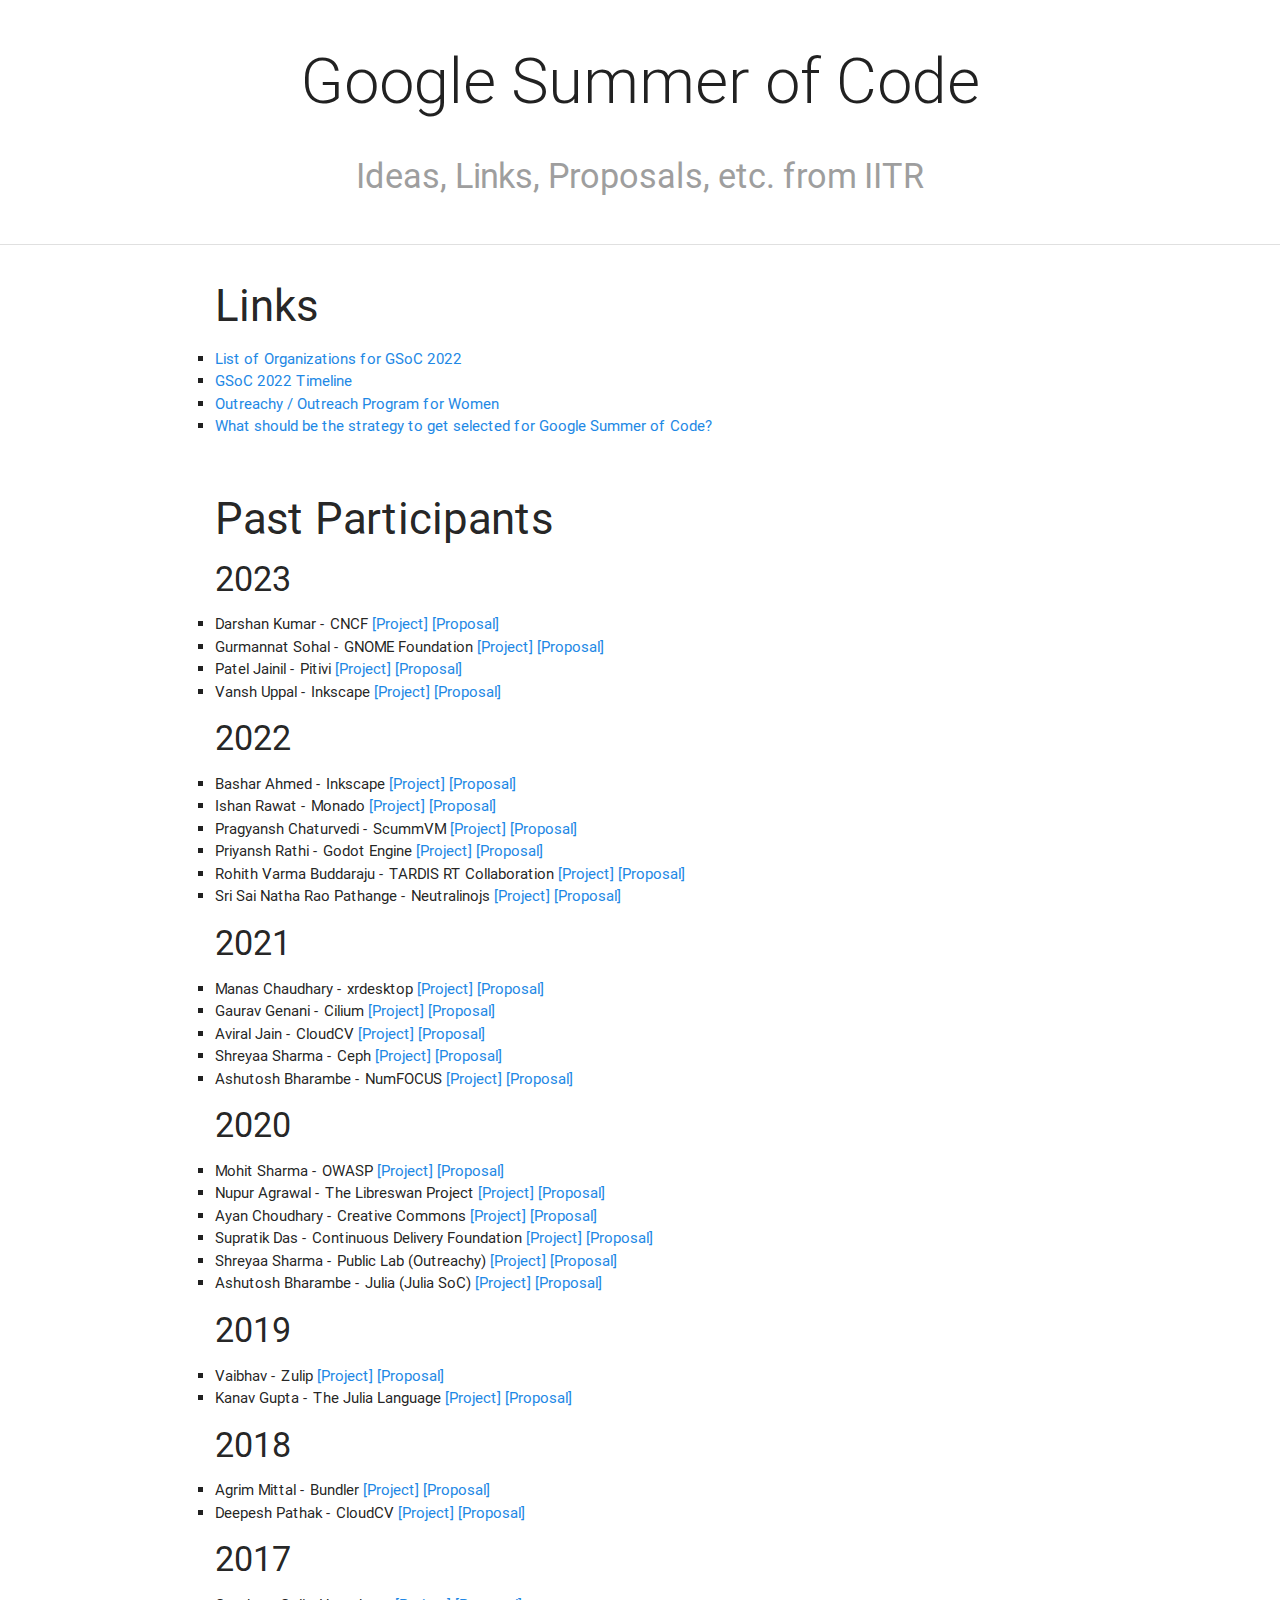
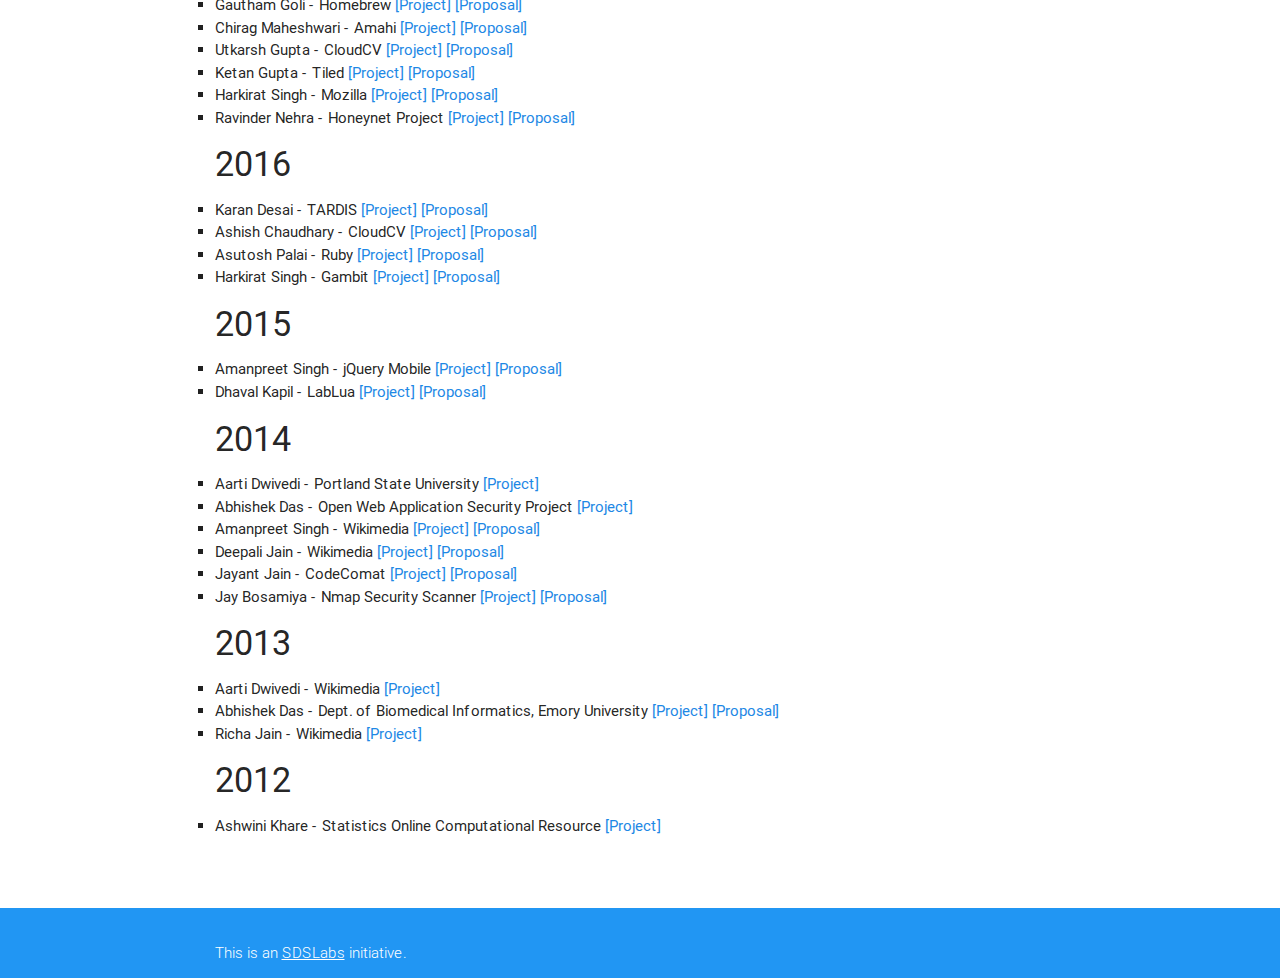
<file: index.html>
<html>
    <head>
        <meta charset="utf-8">
        <title>Google Summer of Code · SDSLabs</title>
        <!--Import materialize.css-->
        <link type="text/css" rel="stylesheet" href="css/materialize.min.css"  media="screen,projection"/>
        <link type="text/css" rel="stylesheet" href="css/custom.css"/>
        <link rel="icon" type="image/x-icon" href="images/favicon.ico">
    </head>
    <body>
        <!--Import jQuery before materialize.js-->
        <script type="text/javascript" src="https://code.jquery.com/jquery-2.1.1.min.js"></script>
        <script type="text/javascript" src="js/materialize.min.js"></script>

        <div class="section">
            <div class="container">
                <h1 class="header center light">Google Summer of Code</h1>
                <div class="row center">
                    <h4 class="header col s12 center ligh grey-text">Ideas, Links, Proposals, etc. from IITR</h4>
                </div>
                <!-- <div class="row center">
                    <h5 class="header col s12 center light grey-text">Ideas, Links, Proposals, etc.</h5>
                </div> -->
            </div>
        </div>

        <div class="divider"></div>

        <div class="section">
            <div class="container">
                <div class="row">
                    <div class="col s12">
                        <h3>Links</h3>
                        <ul>
                            <li>
                                <a target="_blank" href="https://summerofcode.withgoogle.com/programs/2022/organizations">List of Organizations for GSoC 2022</a>
                            </li>
                            <li>
                                <a target="_blank" href="https://summerofcode.withgoogle.com/programs/2022">GSoC 2022 Timeline</a>
                            </li>
                            <li>
                                <a target="_blank" href="https://www.gnome.org/outreachy/">Outreachy / Outreach Program for Women</a>
                            </li>
                            <li>
                                <a target="_blank" href="http://www.quora.com/What-should-be-the-strategy-to-get-selected-for-Google-Summer-of-Code-2015/answer/Abhishek-Das-4">What should be the strategy to get selected for Google Summer of Code?</a>
                            </li>
                        </ul>
                    </div>
                </div>

                <div class="row">
                    <div class="col s12">
                        <h3>Past Participants</h3>
                        <h4>2023</h4>
                        <ul>
                            <li>
                                Darshan Kumar - CNCF
                                <a target="_blank" href="https://summerofcode.withgoogle.com/programs/2023/projects/OL9wVCop">[Project]</a>
                                <a target="_blank" href="https://drive.google.com/file/d/1izjx6fTHqYqqH8Wkk72fgE5AK_RWWCdn/view?usp=sharing">[Proposal]</a>
                            </li>
                            <li>
                                Gurmannat Sohal - GNOME Foundation
                                <a target="_blank" href="https://summerofcode.withgoogle.com/programs/2023/projects/qkIYWKmU">[Project]</a>
                                <a target="_blank" href="https://docs.google.com/document/d/1QbkabJ6Unu5QbE09rWegll9IMef84JJw6vmsHp6VVvA/edit?usp=sharing">[Proposal]</a>
                            </li>
                            <li>
                                Patel Jainil - Pitivi
                                <a target="_blank" href="https://summerofcode.withgoogle.com/programs/2023/projects/vls0nZN7">[Project]</a>
                                <a target="_blank" href="https://docs.google.com/document/d/1eqrKALH3KfKu7KKF8gZ_O-5ZjEK7rs3BR0-oZRih0lc/edit?usp=sharing">[Proposal]</a>
                            </li>
                            <li>
                                Vansh Uppal - Inkscape
                                <a target="_blank" href="https://summerofcode.withgoogle.com/programs/2023/projects/E8jrBDxH">[Project]</a>
                                <a target="_blank" href="https://drive.google.com/file/d/1O44n1i0azEJ55KZ-pTXbytr6xcm9piL2/view?usp=sharing">[Proposal]</a>
                            </li>
                        </ul>
                        <h4>2022</h4>
                        <ul>
                            <li>
                                Bashar Ahmed - Inkscape
                                <a target="_blank" href="https://summerofcode.withgoogle.com/programs/2022/projects/LcbNVGrj">[Project]</a>
                                <a target="_blank" href="https://drive.google.com/open?id=1v6qU51NzZCiw_3dqSlSqK_BaieOHJlWS">[Proposal]</a>
                            </li>
                            <li>
                                Ishan Rawat - Monado
                                <a target="_blank" href="https://summerofcode.withgoogle.com/programs/2022/projects/EpGIjUGU">[Project]</a>
                                <a target="_blank" href="https://drive.google.com/open?id=10-GZjIybcw2hfZbhUhkzxfmmhPr7YUDC">[Proposal]</a>
                            </li>
                            <li>
                                Pragyansh Chaturvedi - ScummVM
                                <a target="_blank" href="https://summerofcode.withgoogle.com/programs/2022/projects/HSkIiP9Q">[Project]</a>
                                <a target="_blank" href="https://drive.google.com/open?id=1GH5AM0yCgvZCBW-kjF27Slv1sXdE4BR5">[Proposal]</a>
                            </li>
                            <li>
                                Priyansh Rathi - Godot Engine
                                <a target="_blank" href="https://summerofcode.withgoogle.com/programs/2022/projects/Spg694FC">[Project]</a>
                                <a target="_blank" href="https://drive.google.com/open?id=1t_-lNmm1wL67js29PxzW3XY8xr6ZFwkt">[Proposal]</a>
                            </li>
                            <li>
                                Rohith Varma Buddaraju - TARDIS RT Collaboration
                                <a target="_blank" href="https://summerofcode.withgoogle.com/programs/2022/projects/M1wKU03z">[Project]</a>
                                <a target="_blank" href="https://drive.google.com/open?id=16KO88QLpv7FFFwRhHCIsymVycQ_OfrLY">[Proposal]</a>
                            </li>
                            <li>
                                Sri Sai Natha Rao Pathange - Neutralinojs
                                <a target="_blank" href="https://summerofcode.withgoogle.com/programs/2022/projects/JHVbqMKj">[Project]</a>
                                <a target="_blank" href="https://drive.google.com/open?id=1FCiDFt_O7ywexhi4-RriXM9Lt-wn_qBc">[Proposal]</a>
                            </li>
                        </ul>
                        <h4>2021</h4>
                        <ul>
                            <li>
                                Manas Chaudhary - xrdesktop
                                <a target="_blank" href="https://summerofcode.withgoogle.com/archive/2021/projects/6316487811268608/">[Project]</a>
                                <a target="_blank" href="https://drive.google.com/open?id=1KhFJYoW7UJS50Va0cL1-PKLULeoFbowV">[Proposal]</a>
                            </li>
                            <li>
                                Gaurav Genani - Cilium
                                <a target="_blank" href="https://summerofcode.withgoogle.com/archive/2021/projects/4722189072334848/">[Project]</a>
                                <a target="_blank" href="https://drive.google.com/open?id=15V4cistpAC4JwDW5t397WGEBDITK5GYG">[Proposal]</a>
                            </li>
                            <li>
                                Aviral Jain - CloudCV
                                <a target="_blank" href="https://summerofcode.withgoogle.com/archive/2021/projects/5945725162094592/">[Project]</a>
                                <a target="_blank" href="https://drive.google.com/open?id=1iTvpGfoXu4b3s-GPibzuVKCQt7MfzoI4">[Proposal]</a>
                            </li>
                            <li>
                                Shreyaa Sharma - Ceph
                                <a target="_blank" href="https://summerofcode.withgoogle.com/archive/2021/projects/4622940968058880/">[Project]</a>
                                <a target="_blank" href="https://drive.google.com/open?id=10m9AP8f-bl4aLEJhhoSsl0c75oJU4bYr">[Proposal]</a>
                            </li>
                            <li>
                                Ashutosh Bharambe - NumFOCUS
                                <a target="_blank" href="https://summerofcode.withgoogle.com/archive/2021/projects/6368910135263232">[Project]</a>
                                <a target="_blank" href="https://drive.google.com/open?id=18peTN951HhffS4JgbRvXlpLhoQSGGw9y">[Proposal]</a>
                            </li>
                        </ul>
                        <h4>2020</h4>
                        <ul>
                            <li>
                                Mohit Sharma - OWASP
                                <a target="_blank" href="https://summerofcode.withgoogle.com/archive/2020/projects/5660020047347712/">[Project]</a>
                                <a target="_blank" href="https://docs.google.com/document/d/1j66dmafHjKCPazvBindixuh1z6unW--s91nskcVXMzE/edit?usp=sharing">[Proposal]</a>
                            </li>
                            <li>
                                Nupur Agrawal - The Libreswan Project
                                <a target="_blank" href="https://summerofcode.withgoogle.com/archive/2020/projects/5445578470719488/">[Project]</a>
                                <a target="_blank" href="https://docs.google.com/document/d/1gHD60s-ZGw2NcQRaAFtl3KeC8yWPqibTR0ZClTd3nj0/edit">[Proposal]</a>
                            </li>
                            <li>
                                Ayan Choudhary - Creative Commons
                                <a target="_blank" href="https://summerofcode.withgoogle.com/archive/2020/projects/5445578470719488/">[Project]</a>
                                <a target="_blank" href="https://docs.google.com/document/d/1KzBeYTRkilffMjY51u5KeZk2YvaM9IYTjk_kB1_9AXg/edit?usp=sharing">[Proposal]</a>
                            </li>
                            <li>
                                Supratik Das - Continuous Delivery Foundation
                                <a target="_blank" href="https://summerofcode.withgoogle.com/archive/2020/projects/4669627835088896/">[Project]</a>
                                <a target="_blank" href="https://docs.google.com/document/d/1kGy-V0HGi9p9qzUfWtVoe3o50KnwXYtFVuKpoBJcZPU/edit?usp=sharing">[Proposal]</a>
                            </li>
                            <li>
                                Shreyaa Sharma - Public Lab (Outreachy)
                                <a target="_blank" href="https://www.outreachy.org/alums/2020-05/">[Project]</a>
                                <a target="_blank" href="https://docs.google.com/document/d/1rcm1SrZuSZvk2G206wLVrw5DLlYjjImiVepvWvMcays/edit?usp=sharing">[Proposal]</a>
                            </li>
                            <li>
                                Ashutosh Bharambe - Julia (Julia SoC)
                                <a target="_blank" href="https://julialang.org/blog/2020/09/gsoc-2020-wrapup/#ashutosh_bharambe">[Project]</a>
                                <a target="_blank" href="https://drive.google.com/file/d/1Rc9-TvWh9eSyotWwiklgAqbyoPI0osRG/view?usp=sharing">[Proposal]</a>
                            </li>
                        </ul>
                        <h4>2019</h4>
                        <ul>
                            <li>
                                Vaibhav - Zulip
                                <a target="_blank" href="https://summerofcode.withgoogle.com/archive/2019/projects/5076004127637504/">[Project]</a>
                                <a target="_blank" href="https://drive.google.com/file/d/1g0NP1rUzASSDHKDDJckjn_Yi5A0GaSrX/view?usp=sharing">[Proposal]</a>
                            </li>
                            <li>
                                Kanav Gupta - The Julia Language
                                <a target="_blank" href="https://summerofcode.withgoogle.com/archive/2019/projects/5822171933310976/">[Project]</a>
                                <a target="_blank" href="https://drive.google.com/open?id=1K25gOIfC9GUq33n0OH6-AZKq7HEAlcwv">[Proposal]</a>
                            </li>
                        </ul>
                        <h4>2018</h4>
                        <ul>
                            <li>
                                Agrim Mittal - Bundler
                                <a target="_blank" href="https://summerofcode.withgoogle.com/archive/2018/projects/5547552766164992/">[Project]</a>
                                <a target="_blank" href="https://docs.google.com/document/d/1KaR9eGU-UBewHa3KAAJLHQQaUL5TXNwG8npFGWh6ruA/">[Proposal]</a>
                            </li>
                            <li>
                                Deepesh Pathak - CloudCV
                                <a target="_blank" href="https://summerofcode.withgoogle.com/archive/2018/projects/6263373423443968/">[Project]</a>
                                <a target="_blank" href="https://fristonio.me/assets/gsoc-cloudCV.pdf">[Proposal]</a>
                            </li>
                        </ul>
                        <h4>2017</h4>
                        <ul>
                            <li>
                                Gautham Goli - Homebrew
                                <a target="_blank" href="https://summerofcode.withgoogle.com/archive/2017/projects/5140405569978368/">[Project]</a>
                                <a target="_blank" href="https://goo.gl/AHCZst">[Proposal]</a>
                            </li>
                            <li>
                                Chirag Maheshwari - Amahi
                                <a target="_blank" href="https://summerofcode.withgoogle.com/archive/2017/projects/5989565433118720/">[Project]</a>
                                <a target="_blank" href="https://goo.gl/9jzjDh">[Proposal]</a>
                            </li>
                            <li>
                                Utkarsh Gupta - CloudCV
                                <a target="_blank" href="https://summerofcode.withgoogle.com/archive/2017/projects/5277219337273344/">[Project]</a>
                                <a target="_blank" href="https://goo.gl/s3yU1y">[Proposal]</a>
                            </li>
                            <li>
                                Ketan Gupta - Tiled
                                <a target="_blank" href="https://summerofcode.withgoogle.com/archive/2017/projects/5103365772017664/">[Project]</a>
                                <a target="_blank" href="https://goo.gl/v23EHz">[Proposal]</a>
                            </li>
                            <li>
                                Harkirat Singh - Mozilla
                                <a target="_blank" href="https://summerofcode.withgoogle.com/archive/2017/projects/4603459227615232/">[Project]</a>
                                <a target="_blank" href="https://goo.gl/c6U1Q1">[Proposal]</a>
                            </li>
                            <li>
                                Ravinder Nehra - Honeynet Project
                                <a target="_blank" href="https://summerofcode.withgoogle.com/archive/2017/projects/6115488505528320/">[Project]</a>
                                <a target="_blank" href="https://rnehra01.github.io/assets/pdf/HoneynetGSoCproposal.pdf">[Proposal]</a>
                            </li>
                        </ul>
                        <h4>2016</h4>
                        <ul>
                            <li>
                                Karan Desai - TARDIS
                                <a target="_blank" href="https://summerofcode.withgoogle.com/archive/2016/projects/4796129849901056/">[Project]</a>
                                <a target="_blank" href="http://opensupernova.org/~wkerzend/gsoc2016/lib/exe/fetch.php?media=karandesai_gsoc_2016.pdf">[Proposal]</a>
                            </li>
                            <li>
                                Ashish Chaudhary - CloudCV
                                <a target="_blank" href="https://summerofcode.withgoogle.com/archive/2016/projects/5040066812444672/">[Project]</a>
                                <a target="_blank" href="https://goo.gl/1CIvod">[Proposal]</a>
                            </li>
                            <li>
                                Asutosh Palai - Ruby
                                <a target="_blank" href="https://summerofcode.withgoogle.com/archive/2016/projects/5845236815233024/">[Project]</a>
                                <a target="_blank" href="https://docs.google.com/document/d/1QAeM8i7cyM_4wUSdf8oQeSH9919ffAt6HLAjS6SrcSs/edit?usp=sharing">[Proposal]</a>
                            </li>
                            <li>
                                Harkirat Singh - Gambit
                                <a target="_blank" href="https://summerofcode.withgoogle.com/archive/2016/projects/5981651687440384/">[Project]</a>
                                <a target="_blank" href="https://goo.gl/S6wmLv">[Proposal]</a>
                            </li>
                        </ul>
                        <h4>2015</h4>
                        <ul>
                            <li>
                                Amanpreet Singh - jQuery Mobile
                                <a target="_blank" href="https://www.google-melange.com/gsoc/project/details/google/gsoc2015/apsdehal/5655608640405504">[Project]</a>
                                <a target="_blank" href="https://docs.google.com/document/d/16xIbGHdqmJExXlksMso--rOecZ34j0-iVskw9gUK3P8/edit?usp=sharing">[Proposal]</a>
                            </li>
                            <li>
                                Dhaval Kapil - LabLua
                                <a target="_blank" href="https://www.google-melange.com/gsoc/project/details/google/gsoc2015/dhavalkapil/5741031244955648">[Project]</a>
                                <a target="_blank" href="https://docs.google.com/document/d/1HlkBkoBnJJ8Mgrkl8YZAzJyh9Xl1QLxB7mP4_YPB-60/edit?usp=sharing">[Proposal]</a>
                        </ul>
                        <h4>2014</h4>
                        <ul>
                            <li>
                                Aarti Dwivedi - Portland State University
                                <a target="_blank" href="https://www.google-melange.com/gsoc/project/details/google/gsoc2014/aarti_dwivedi/5686888887222272">[Project]</a>
                            </li>
                            <li>
                                Abhishek Das - Open Web Application Security Project
                                <a target="_blank" href="https://www.google-melange.com/gsoc/project/details/google/gsoc2014/abhshkdz/5826733022380032">[Project]</a>
                            </li>
                            <li>
                                Amanpreet Singh - Wikimedia
                                <a target="_blank" href="https://www.google-melange.com/gsoc/project/details/google/gsoc2014/apsdehal/5674248798470144">[Project]</a>
                                <a target="_blank" href="https://www.mediawiki.org/wiki/Wikidata_annotation_tool">[Proposal]</a>
                            </li>
                            <li>
                                Deepali Jain - Wikimedia
                                <a target="_blank" href="https://www.google-melange.com/gsoc/project/details/google/gsoc2014/jaindeepali/5639274879778816">[Project]</a>
                                <a target="_blank" href="https://www.mediawiki.org/wiki/Book_management">[Proposal]</a>
                            </li>
                            <li>
                                Jayant Jain - CodeComat
                                <a target="_blank" href="https://www.google-melange.com/gsoc/project/details/google/gsoc2014/jayantjain1992/5741031244955648">[Project]</a>
                                <a target="_blank" href="https://docs.google.com/document/d/1ZGYtOteXzbSW0H6Vjvo8meqbPnAv_01qGHOHLEXe_8Y/edit">[Proposal]</a>
                            </li>
                            <li>
                                Jay Bosamiya - Nmap Security Scanner
                                <a target="_blank" href="https://www.google-melange.com/gsoc/project/details/google/gsoc2014/jaybosamiya/5724160613416960">[Project]</a>
                                <a target="_blank" href="https://www.google-melange.com/gsoc/proposal/public/google/gsoc2014/jaybosamiya/5629499534213120">[Proposal]</a>
                            </li>
                        </ul>
                        <h4>2013</h4>
                        <ul>
                            <li>
                                Aarti Dwivedi - Wikimedia
                                <a target="_blank" href="https://www.google-melange.com/gsoc/project/details/google/gsoc2013/aarti_dwivedi/5653972257865728">[Project]</a>
                            </li>
                            <li>
                                Abhishek Das - Dept. of Biomedical Informatics, Emory University
                                <a target="_blank" href="https://www.google-melange.com/gsoc/project/details/google/gsoc2013/abhshkdz/5788636662464512">[Project]</a>
                                <a target="_blank" href="https://docs.google.com/document/d/19kX5N-a1vl3cYAO8sNKC-RtndVOE2C7ELXV3GoZ25Q0/edit?usp=sharing">[Proposal]</a>
                            </li>
                            <li>
                                Richa Jain - Wikimedia
                                <a target="_blank" href="https://www.google-melange.com/gsoc/project/details/google/gsoc2013/rjain/5637694331813888">[Project]</a>
                            </li>
                        </ul>
                        <h4>2012</h4>
                        <ul>
                            <li>
                                Ashwini Khare - Statistics Online Computational Resource
                                <a target="_blank" href="https://www.google-melange.com/gsoc/project/details/google/gsoc2012/ashwinikhare/5757334940811264">[Project]</a>
                            </li>
                        </ul>
                    </div>
                </div>
            </div>
        </div>


        <footer class="blue">
            <div class="footer-copyright blue">
                <div class="container white-text">
                    This is an <u><a target="_blank" class="white-text" href="https://sdslabs.co">SDSLabs</a></u> initiative.
                </div>
            </div>
        </footer>

    </body>
</html>
</file>
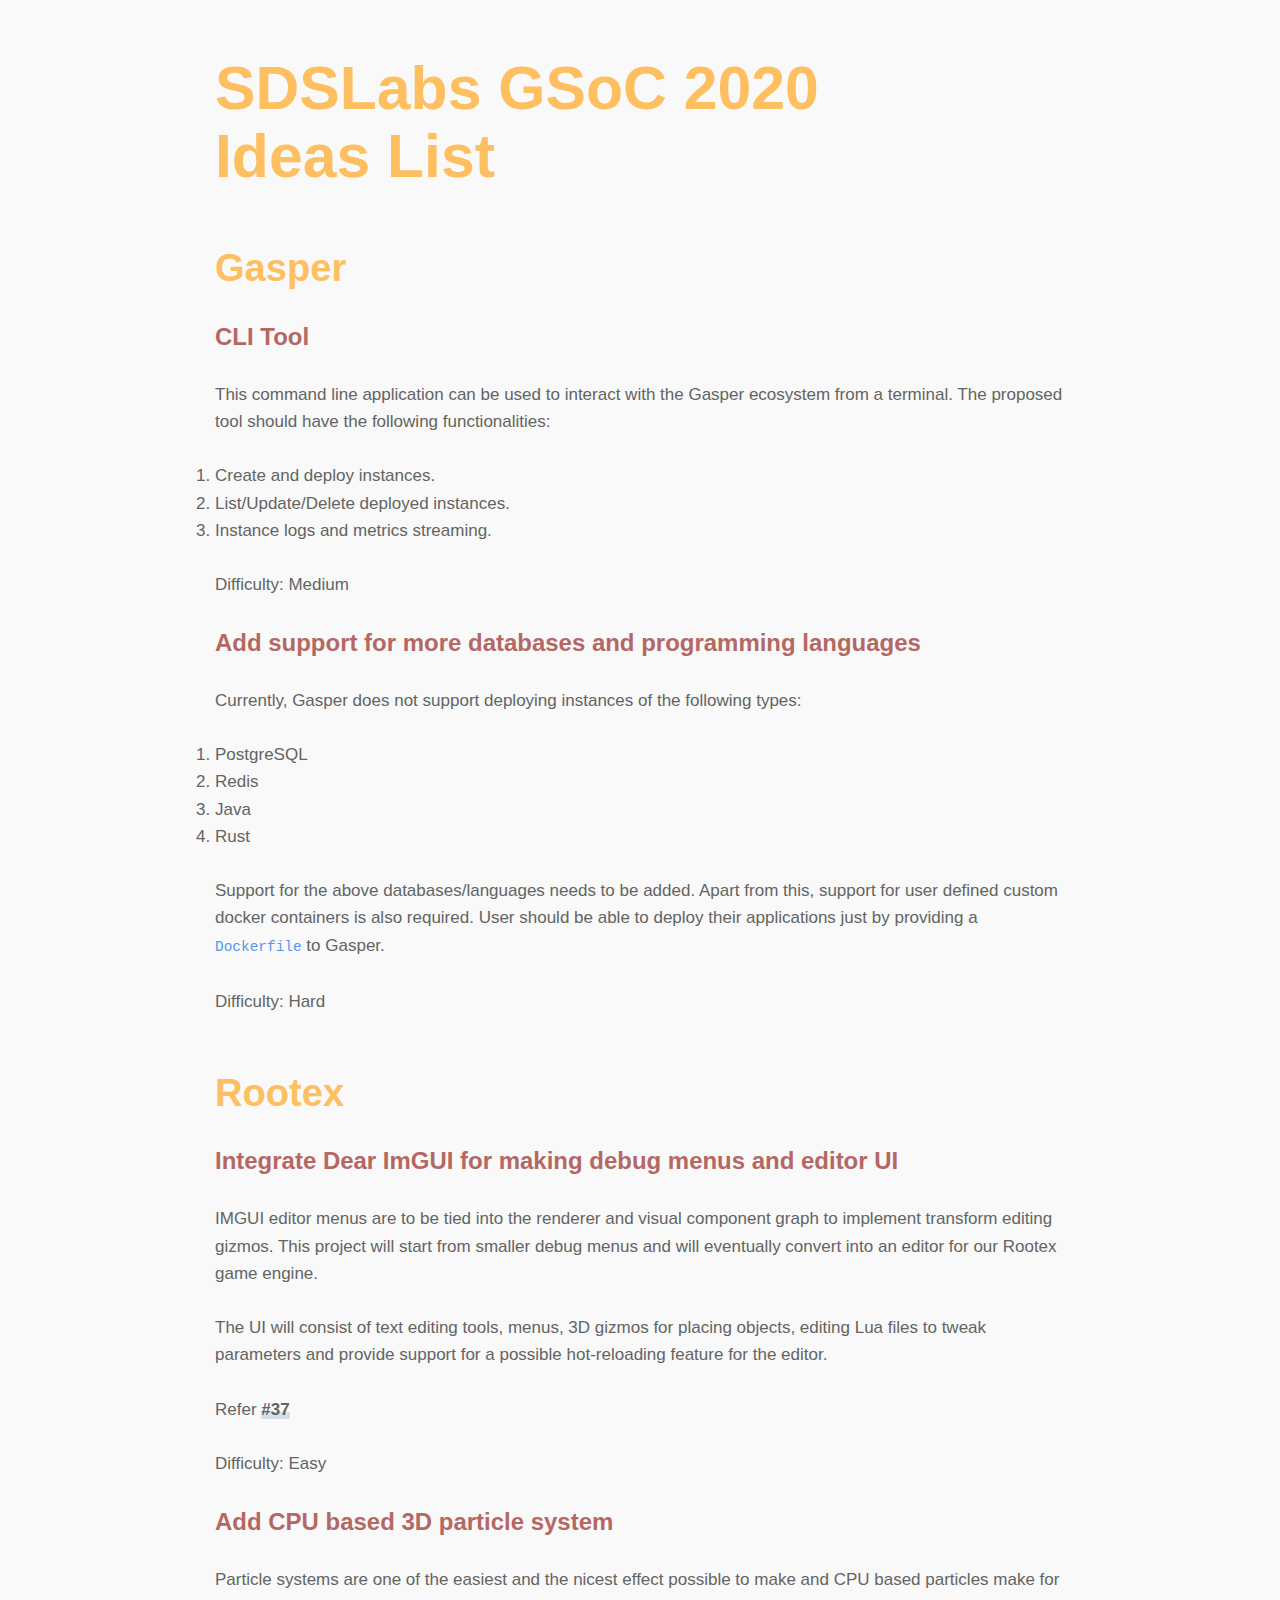
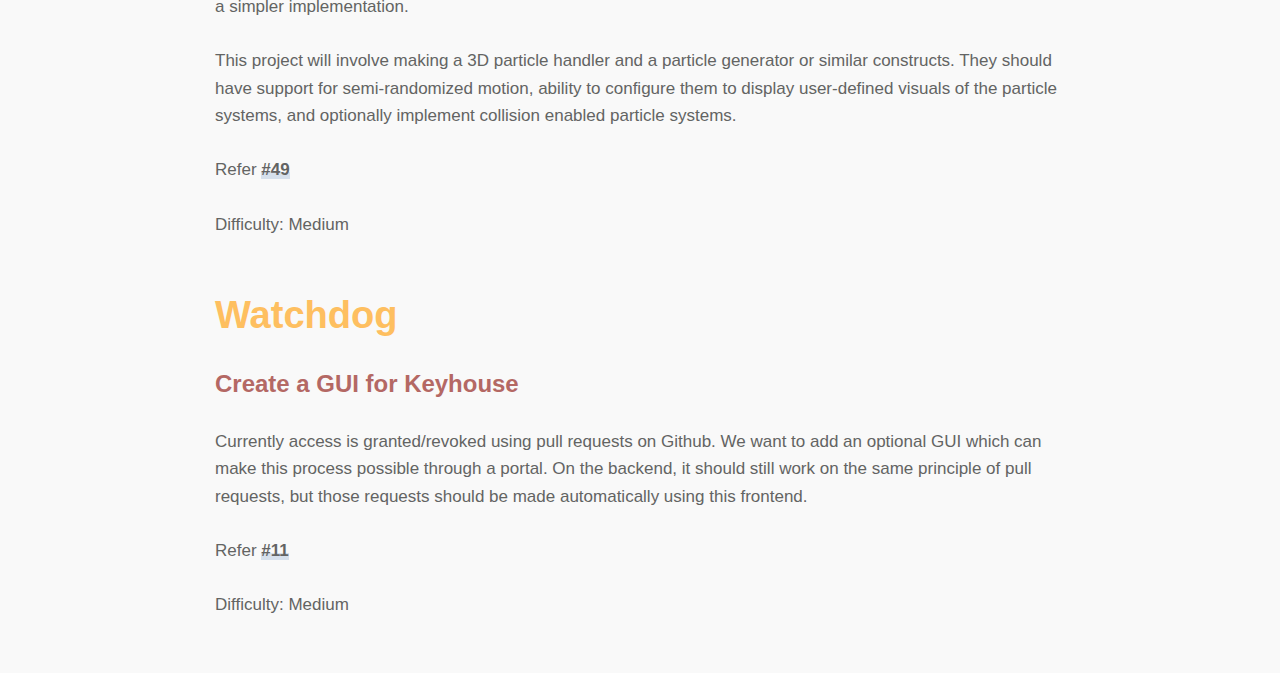
<file: ideas/index.html>
<!DOCTYPE html>
<html>

<head>
    <title>SDSLabs GSoC 2020
        Ideas List</title>
    <style type="text/css">
        a,
        abbr,
        acronym,
        address,
        applet,
        article,
        aside,
        audio,
        b,
        big,
        blockquote,
        body,
        canvas,
        caption,
        center,
        cite,
        dd,
        del,
        details,
        dfn,
        div,
        dl,
        dt,
        em,
        embed,
        fieldset,
        figcaption,
        figure,
        footer,
        form,
        h1,
        h2,
        h3,
        h4,
        h5,
        h6,
        header,
        hgroup,
        html,
        i,
        iframe,
        img,
        ins,
        kbd,
        label,
        legend,
        li,
        mark,
        menu,
        nav,
        object,
        ol,
        output,
        p,
        pre,
        q,
        ruby,
        s,
        samp,
        section,
        small,
        span,
        strike,
        strong,
        sub,
        summary,
        sup,
        tbody,
        td,
        tfoot,
        thead,
        time,
        tt,
        u,
        ul,
        var,
        video {
            margin: 0;
            padding: 0;
            border: 0
        }

        code {
            margin: 0;
            border: 0
        }

        table,
        th,
        tr {
            margin: 0;
            padding: 0
        }

        article,
        aside,
        details,
        figcaption,
        figure,
        footer,
        header,
        hgroup,
        nav,
        section,
        summary {
            display: block
        }

        html {
            -webkit-text-size-adjust: 100%;
            -ms-text-size-adjust: 100%
        }

        body {
            margin: 1.71rem 1.71rem 3rem
        }

        #wrapper {
            margin: 0 auto;
            margin-left: auto !important;
            padding: 1.71rem 0 !important
        }

        h1,
        h2,
        h3,
        h4,
        h5,
        h6 {
            margin-bottom: 1.6rem
        }

        h1,
        h2 {
            margin-top: 3.2rem
        }

        h1 {
            font-size: 2.82rem;
            line-height: 3.2rem
        }

        h2 {
            font-size: 1.99rem;
            line-height: 2.4rem
        }

        h3 {
            font-size: 1.41rem;
            line-height: 2rem
        }

        h4 {
            line-height: 1.6rem
        }

        h5,
        h6 {
            line-height: 1.2rem
        }

        blockquote,
        dd,
        ol,
        p,
        ul {
            font-size: 1rem;
            line-height: 1.6rem
        }

        dd,
        ol,
        p,
        ul {
            margin-bottom: 1.6rem
        }

        blockquote {
            margin: 0 0 1.6rem 2.4rem;
            padding-left: .8rem;
            border-left: 4px solid rgba(0, 0, 0, .08);
            font-style: normal
        }

        ol ol,
        ol ul,
        ul ol,
        ul ul {
            margin-left: 1.6rem;
            margin-top: 1.6rem
        }

        #generated-toc ol ol,
        #generated-toc ol ul,
        #generated-toc ul ol,
        #generated-toc ul ul {
            margin-top: 0;
            margin-bottom: 0;
            padding-top: 0;
            padding-bottom: 0
        }

        blockquote ul {
            margin-left: .8rem
        }

        ol li blockquote,
        ul li blockquote {
            margin-left: 0
        }

        a:visited {
            border-bottom: 1px solid #ccc
        }

        a:hover {
            border-color: #165bd4
        }

        a:active {
            background-color: #e6e6e6
        }

        table {
            font-size: .85rem;
            margin: 0 0 1.6rem;
            border-collapse: collapse
        }

        td,
        th {
            padding: .5rem .75rem;
            max-width: 20rem
        }

        tbody tr:nth-child(odd) {
            background-color: #f9f9f9
        }

        table code {
            font-size: 85%
        }

        img {
            max-width: 100%
        }

        caption,
        figcaption {
            font-size: .85rem;
            line-height: 1.6rem;
            margin: 0 1.6rem;
            text-align: left
        }

        figcaption {
            margin-bottom: 1.6rem
        }

        a:link,
        h1,
        h2,
        pre {
            white-space: pre-line;
            white-space: -pre-wrap;
            white-space: -o-pre-wrap;
            white-space: -moz-pre-wrap;
            white-space: -hp-pre-wrap;
            word-wrap: break-word
        }

        code,
        pre {
            background-color: rgba(0, 0, 0, .08)
        }

        code {
            font-family: "Menlo", "Courier New", "Courier", monospace;
            font-size: 85%;
            color: #5597e7;
            border-radius: 2px
        }

        pre {
            border-radius: 8px;
            padding: .4rem;
            margin-bottom: 1.6rem
        }

        code,
        hr,
        pre code {
            background-color: transparent
        }

        code,
        pre code {
            padding: 0
        }

        a.footnote,
        sub,
        sup {
            font-size: 75%;
            height: 0;
            line-height: 1;
            position: relative
        }

        a.footnote,
        sup {
            vertical-align: super
        }

        sub {
            vertical-align: sub
        }

        dt {
            font-weight: 600
        }

        hr {
            width: 100%;
            clear: none;
            height: 1rem;
            width: 14rem;
            margin: 2.5rem auto;
            border: 0;
            color: none;
            background-image: url([data-uri]);
            background-repeat: no-repeat;
            background-position-x: 50%
        }

        a:focus {
            outline: 2px solid;
            outline-color: #165bd4
        }

        a:hover {
            -moz-transition: all .2s ease-in-out;
            -webkit-transition: all .2s ease-in-out
        }

        blockquote,
        h1,
        h2,
        h3,
        h4,
        h5,
        h6,
        p {
            -moz-transition: all .2s ease;
            -webkit-transition: all .2s ease
        }

        @media only screen and (min-width:641px) {
            html {
                font-size: 15px
            }

            body {
                margin: 2.4rem 2.4rem 3.2rem
            }

            h1 {
                font-size: 3.57rem;
                line-height: 4rem
            }

            h2 {
                font-size: 2.24rem;
                line-height: 2.8rem
            }
        }

        @media only screen and (min-width:1441px) {
            html {
                font-size: 22px
            }
        }

        @media print {
            * {
                background: 0 0 !important;
                color: #000 !important
            }

            @page {
                margin: 1cm
            }

            html {
                font-size: 15px
            }

            body {
                margin: 1rem !important
            }

            #wrapper {
                max-width: none
            }

            h1,
            h2,
            h3,
            h4,
            h5,
            h6,
            p {
                orphans: 3;
                widows: 3;
                page-break-after: avoid
            }

            ol,
            ul {
                list-style-position: inside !important;
                padding-right: 0 !important;
                margin-left: 0 !important
            }

            ol ol,
            ol p:not(:first-child),
            ol ul,
            ul ol,
            ul p:not(:first-child),
            ul ul {
                margin-left: 2rem !important
            }

            a:link,
            a:visited {
                text-decoration: underline !important;
                font-weight: 400 !important
            }

            a[href]:after {
                content: " ("attr(href) ")"
            }

            a[href^="#"]:after,
            a[href^="javascript:"]:after {
                content: ""
            }

            a[href^="#"] {
                text-decoration: none !important
            }

            th {
                background-color: rgba(0, 0, 0, .2) !important;
                border-bottom: none !important
            }

            tr {
                page-break-inside: avoid
            }

            tbody tr:nth-child(even) {
                background-color: rgba(0, 0, 0, .1) !important
            }

            img,
            pre {
                page-break-inside: avoid
            }

            pre {
                border: 1px solid rgba(0, 0, 0, .2)
            }

            img {
                max-width: 100% !important
            }

            #wrapper #generated-toc ol,
            #wrapper #generated-toc ul {
                list-style-type: decimal
            }

            #wrapper #generated-toc ol li,
            #wrapper #generated-toc ul li {
                margin: 1rem 0
            }
        }

        html {
            font-size: 16px
        }

        body {
            font-family: 'Cinta', 'Source Sans Pro', Avenir, sans-serif;
            background-color: #f9f9f9
        }

        #wrapper {
            max-width: 40rem;
            margin: 0 auto;
        }

        h1,
        h2 {
            color: #febf60
        }

        h3,
        h4,
        h5,
        h6 {
            color: #b46864
        }

        h4,
        h5,
        h6 {
            font-size: 1rem;
            text-transform: none
        }

        h5 {
            margin-left: 1.6rem
        }

        h6 {
            margin-left: 3.2rem
        }

        dd,
        figcaption,
        ol,
        p,
        table,
        ul {
            font-weight: 300
        }

        blockquote {
            border-color: #efefef
        }

        a:hover,
        a:link,
        a:visited,
        body {
            color: #636463
        }

        a:link {
            font-weight: 600;
            text-decoration: none;
            border-bottom: none;
            background-image: url([data-uri]);
            background-repeat: repeat-x;
            background-position: 0 .7rem
        }

        a:visited {
            background-position: 0 1rem
        }

        a:hover {
            font-weight: 600;
            text-decoration: none;
            background-image: url([data-uri]);
            background-repeat: repeat;
            background-position-y: 0 0
        }

        table,
        th,
        tr {
            border: 0
        }

        th {
            border-bottom: 1px solid #da9e1a;
            background-color: #ffd18c
        }

        tbody tr:nth-child(even) {
            background-color: #efefef
        }

        pre {
            background-color: transparent
        }

        ::selection {
            background-color: #d4deeb;
            color: #b46864
        }

        ::-moz-selection {
            background-color: #d4deeb;
            color: #b46864
        }

        #generated-toc ul li a {
            font-weight: 400
        }

        @media only screen and (min-width:641px) {
            html {
                font-size: 17px
            }
        }

        @media only screen and (min-width:1441px) {
            html {
                font-size: 22px
            }
        }

        .markdown-theme {
            margin: 0 auto;
            width: 50rem;
        }
    </style>
</head>

<body>
    <div id="_html" class="markdown-theme">
        <h1 id="sdslabs-gsoc-2020-ideas-list"><a class="anchor" name="sdslabs-gsoc-2020-ideas-list"
                href="#sdslabs-gsoc-2020-ideas-list"><span class="octicon octicon-link"></span></a>SDSLabs GSoC 2020
            Ideas List</h1>
        <h2 id="gasper"><a class="anchor" name="gasper" href="#gasper"><span
                    class="octicon octicon-link"></span></a>Gasper</h2>
        <h3 id="cli-tool"><a class="anchor" name="cli-tool" href="#cli-tool"><span
                    class="octicon octicon-link"></span></a>CLI Tool</h3>
        <p>This command line application can be used to interact with the Gasper ecosystem from a terminal. The proposed tool should have
            the following functionalities:</p>
        <ol>
            <li>Create and deploy instances.</li>
            <li>List/Update/Delete deployed instances.</li>
            <li>Instance logs and metrics streaming.</li>
        </ol>
        <p><strong>Difficulty:</strong> Medium</p>
        <h3 id="add-support-for-other-platfroms-and-custom-containers"><a class="anchor"
                name="add-support-for-other-platfroms-and-custom-containers"
                href="#add-support-for-other-platfroms-and-custom-containers"><span
                    class="octicon octicon-link"></span></a>Add support for more databases and programming languages</h3>
        <p>Currently, Gasper does not support deploying instances of the following types:</p>
        <ol>
            <li>PostgreSQL</li>
            <li>Redis</li>
            <li>Java</li>
            <li>Rust</li>
        </ol>
        <p>Support for the above databases/languages needs to be added. Apart from this, support for user defined custom docker containers is also required. User should
           be able to deploy their applications just by providing a <code>Dockerfile</code> to Gasper.</p>
        <p><strong>Difficulty:</strong> Hard</p>
        <h2 id="rootex"><a class="anchor" name="rootex" href="#rootex"><span
                    class="octicon octicon-link"></span></a>Rootex</h2>
        <h3 id="integrate-dear-imgui-for-making-debug-menus-and-editor-ui"><a class="anchor"
                name="integrate-dear-imgui-for-making-debug-menus-and-editor-ui"
                href="#integrate-dear-imgui-for-making-debug-menus-and-editor-ui"><span
                    class="octicon octicon-link"></span></a>Integrate Dear ImGUI for making debug menus and editor UI
        </h3>
        <p>IMGUI editor menus are to be tied into the renderer and visual component graph to implement transform editing
            gizmos. This project will start from smaller debug menus and will eventually convert into an editor for our
            Rootex game engine.</p>
        <p>The UI will consist of text editing tools, menus, 3D gizmos for placing objects, editing Lua files to tweak
            parameters and provide support for a possible hot-reloading feature for the editor.</p>
        <p>Refer <a href="https://github.com/sdslabs/Rootex/issues/37">#37</a></p>
        <p><strong>Difficulty:</strong> Easy</p>
        <h3 id="add-cpu-based-3d-particle-system"><a class="anchor" name="add-cpu-based-3d-particle-system"
                href="#add-cpu-based-3d-particle-system"><span class="octicon octicon-link"></span></a>Add CPU based 3D
            particle system</h3>
        <p>Particle systems are one of the easiest and the nicest effect possible to make and CPU based particles make
            for a simpler implementation.</p>
        <p>This project will involve making a 3D particle handler and a particle generator or similar constructs. They
            should have support for semi-randomized motion, ability to configure them to display user-defined visuals of
            the particle systems, and optionally implement collision enabled particle systems.</p>
        <p>Refer <a href="https://github.com/sdslabs/Rootex/issues/49">#49</a></p>
        <p><strong>Difficulty:</strong> Medium</p>
        <h2 id="watchdog"><a class="anchor" name="watchdog" href="#watchdog"><span
                    class="octicon octicon-link"></span></a>Watchdog</h2>
        <h3 id="create-a-gui-for-keyhouse"><a class="anchor" name="create-a-gui-for-keyhouse"
                href="#create-a-gui-for-keyhouse"><span class="octicon octicon-link"></span></a>Create a GUI for
            Keyhouse</h3>
        <p>Currently access is granted/revoked using pull requests on Github. We want to add an optional GUI which can
            make this process possible through a portal. On the backend, it should still work on the same principle of
            pull requests, but those requests should be made automatically using this frontend. </p>
        <p> Refer <a href="https://github.com/sdslabs/watchdog/issues/11">#11</a></p>
        <p><strong>Difficulty:</strong> Medium</p>
    </div>
</body>

</html>
</file>
<file: css/custom.css>
ul li{
    list-style-type: square !important;
}
</file>
